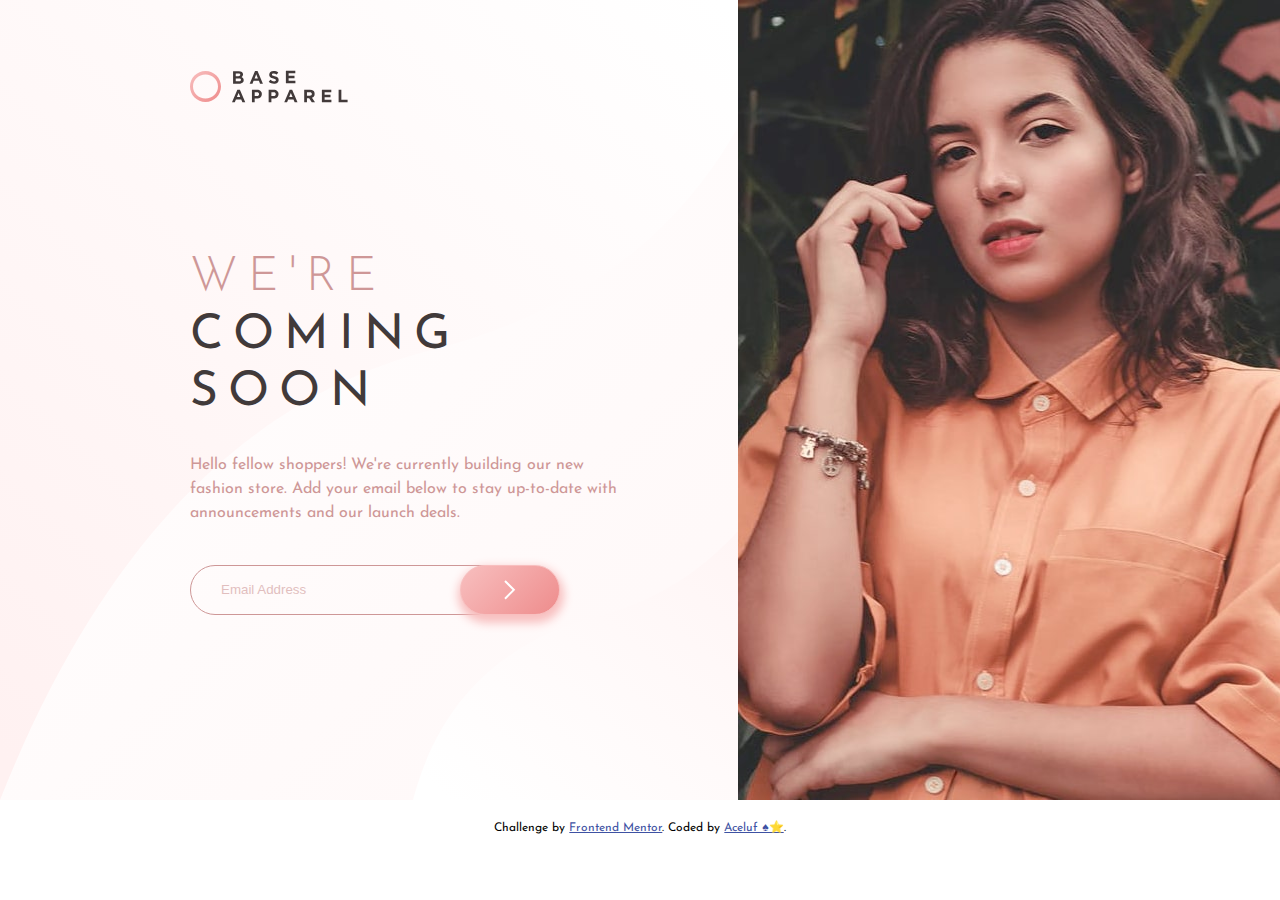
<file: index.html>
<!DOCTYPE html>
<html lang="en">
<head>
  <meta charset="UTF-8">
  <meta name="viewport" content="width=device-width, initial-scale=1.0"> <!-- displays site properly based on user's device -->

  <link rel="icon" type="image/png" sizes="32x32" href="./images/favicon-32x32.png">
  <link rel="preconnect" href="https://fonts.gstatic.com">
  <link href="https://fonts.googleapis.com/css2?family=Josefin+Sans:wght@300;400;600&display=swap" rel="stylesheet">
  <!--CSS File-->
  <link rel="stylesheet" href="style.css">
  
  <title>Frontend Mentor | Base Apparel coming soon page</title>

  <!-- Feel free to remove these styles or customise in your own stylesheet 👍 -->
  <style>
    .attribution { font-size: 12px; text-align: center; margin-top: 20px; }
    .attribution a { color: hsl(228, 45%, 44%); }
  </style>
</head>
<body>
  <div class="container">
    <div class="box">
      <div class="logo-container"><img src="images/logo.svg" alt="Base Apparel logo"></div>
      <div class="hero"></div>
      <div class="text-box">
        <h1 class="title"><span>We're</span> coming soon</h1>
        <p class="description">Hello fellow shoppers! We're currently building our new fashion store. 
        Add your email below to stay up-to-date with announcements and our launch deals.</p>
        <form action="#">
          <div class="wrapper">
            <input type="email" class="form-control" placeholder="Email Address">
            <i class="icon hidden"></i>
            <button type="submit" class="btn"></button>
          </div>
          <p class="validation-text hidden">Please provide a valid email</p>
        </form> 
        
      </div>
    </div>
    <footer>
        <p class="attribution">
          Challenge by <a href="https://www.frontendmentor.io?ref=challenge" target="_blank">Frontend Mentor</a>. 
          Coded by <a href="#">Aceluf ♠⭐</a>.
        </p>
    </footer>
  </div>
  <script src="js/app.js"></script>
</body>
</html>
</file>
<file: style.css>
/*! minireset.css v0.0.6 | MIT License | github.com/jgthms/minireset.css */
html, body, p, ol, ul, li, dl, dt, dd, blockquote, figure, fieldset, legend, textarea, pre, iframe, hr, h1, h2, h3, h4, h5, h6 {
  margin: 0;
  padding: 0;
}

h1, h2, h3, h4, h5, h6 {
  font-size: 100%;
  font-weight: normal;
}

ul {
  list-style: none;
}

button, input, select, textarea {
  margin: 0;
}

html {
  box-sizing: border-box;
}

*, *::before, *::after {
  box-sizing: inherit;
}

img, video {
  height: auto;
  max-width: 100%;
}

iframe {
  border: 0;
}

table {
  border-collapse: collapse;
  border-spacing: 0;
}

td, th {
  padding: 0;
}

td:not([align]), th:not([align]) {
  text-align: left;
}

html, body {
  font-family: "Josefin Sans", sans-serif;
  font-size: 16px;
  box-sizing: border-box;
}

body {
  height: 100%;
}

.container {
  max-width: 23.4375rem;
  margin-left: auto;
  margin-right: auto;
  background-image: linear-gradient(135deg, white, #fff5f5);
  background-repeat: no-repeat;
  padding-top: 1.875rem;
}
.container .box {
  position: relative;
}
.container .logo-container {
  width: 6.25rem;
  margin-bottom: 1.875rem;
  margin-left: 1.25rem;
}
.container .logo-container img {
  width: auto;
}
.container .hero {
  background-image: url("images/hero-mobile.jpg");
  height: 15.625rem;
  width: 100%;
  margin-bottom: 3.75rem;
}
.container .title {
  font-size: 3rem;
  text-align: center;
  text-transform: uppercase;
  letter-spacing: 0.625rem;
  color: #413a3a;
  margin-bottom: 1.875rem;
}
.container .title span {
  color: #ce9797;
  font-weight: 300;
}
.container .description {
  text-align: center;
  color: #ce9797;
  margin-left: 1.25rem;
  margin-right: 1.25rem;
  margin-bottom: 1.875rem;
  font-size: 0.9375rem;
  line-height: 1.5;
}
.container .wrapper {
  position: relative;
}
.container .form-control {
  border-radius: 1.875rem;
  border: 1px solid #ce9797;
  width: 19.375rem;
  height: 3.125rem;
  padding-left: 1.875rem;
  margin-left: 2.1875rem;
  margin-bottom: 5rem;
  color: #ce9797;
  background-color: transparent;
  position: relative;
}
.container .form-control::placeholder {
  color: #ce9797;
  opacity: 0.6;
}
.container .form-control:focus {
  border-radius: 1.875rem;
  border: 2px solid #f96262;
  outline: 0;
}
.container .icon {
  content: "";
  background-image: url("images/icon-error.svg");
  width: 1.5rem;
  height: 1.5rem;
  display: inline-block;
  position: absolute;
  right: 30%;
  margin-top: 0.75rem;
}
.container .btn {
  height: 3.125rem;
  width: 4.375rem;
  position: absolute;
  border-radius: 3.125rem;
  border: 1px solid #f8bfbf;
  right: 8%;
  background-image: url("images/icon-arrow.svg"), linear-gradient(135deg, #f8bfbf, #ee8c8c);
  background-repeat: no-repeat;
  background-position: center;
  box-shadow: 1px 5px 10px 3px #f8bfbf;
}
.container .btn:hover {
  background-image: url("images/icon-arrow.svg");
  background-color: #f8bfbf;
  border: 1px solid #f8bfbf;
  transform: scale(1.1);
  box-shadow: 1px 5px 10px 3px #ce9797;
}
.container .btn:focus {
  outline: 0;
}
.container .validation-text {
  font-size: 0.6875rem;
  color: #ee8c8c;
  position: absolute;
  bottom: 8%;
  left: 17.5%;
}
.container .hidden {
  display: none;
}

@media only screen and (min-width: 1000px) {
  .container {
    padding-top: 0;
    max-width: 100%;
    margin-left: 0;
    margin-right: 0;
    height: 50rem;
    background-image: url("images/bg-pattern-desktop.svg"), linear-gradient(135deg, white, #fff5f5);
  }
  .container .box {
    display: grid;
    grid-template-rows: 12.5rem 37.5rem;
    grid-template-columns: 57.64% 42.36%;
    grid-template-areas: "logo advert" "body advert";
  }
  .container .box .logo-container {
    width: 15.625rem;
    margin-top: 4.375rem;
    margin-left: 13.125rem;
    grid-area: logo;
  }
  .container .box .hero {
    background-image: url("images/hero-desktop.jpg");
    background-repeat: no-repeat;
    grid-area: advert;
    height: 100%;
  }
  .container .box .text-box {
    grid-area: body;
  }
  .container .box .text-box .title {
    text-align: start;
    margin-left: 13.125rem;
    margin-top: 3.125rem;
    margin-right: 30%;
    line-height: 1.2;
  }
  .container .box .text-box .description {
    text-align: start;
    margin-left: 13.125rem;
    margin-right: 23%;
    font-size: 16px;
    margin-bottom: 2.5rem;
  }
  .container .box .text-box .wrapper {
    height: 50px;
    width: 33.125rem;
  }
  .container .box .text-box .form-control {
    width: 26.875rem;
    margin-left: 13.125rem;
  }
  .container .box .text-box .icon {
    right: 6.875rem;
  }
  .container .box .text-box .btn {
    width: 6.25rem;
    right: 0;
  }
  .container .box .text-box .validation-text {
    bottom: 21%;
    left: 16.7%;
    font-size: 0.75rem;
  }
}
@media (min-width: 1000px) and (max-width: 1420px) {
  .container {
    padding-top: 0;
  }
}
@media (min-width: 1314px) {
  .container {
    padding-top: 0;
  }
  .container .box .text-box .description {
    margin-right: 7.5rem;
  }
  .container .box .text-box .wrapper {
    width: 41.25rem;
  }
  .container .box .text-box .validation-text {
    left: 15rem;
  }
}
@media (min-width: 1146px) and (max-width: 1313px) {
  .container {
    padding-top: 0;
  }
  .container .box .logo-container {
    margin-left: 11.875rem;
  }
  .container .box .text-box .title {
    margin-left: 11.875rem;
  }
  .container .box .text-box .description {
    margin-right: 6.25rem;
    margin-left: 11.875rem;
  }
  .container .box .text-box .wrapper {
    width: 35rem;
  }
  .container .box .text-box .form-control {
    width: 22.5rem;
    margin-left: 11.875rem;
  }
  .container .box .text-box .validation-text {
    left: 13.75rem;
  }
}
@media (min-width: 1000px) and (max-width: 1145px) {
  .container {
    padding-top: 0;
  }
  .container .box .logo-container {
    margin-left: 9.375rem;
  }
  .container .box .text-box .title {
    margin-left: 9.375rem;
  }
  .container .box .text-box .description {
    margin-right: 3.125rem;
    margin-left: 9.375rem;
  }
  .container .box .text-box .form-control {
    width: 22.5rem;
    margin-left: 9.375rem;
  }
  .container .box .text-box .validation-text {
    left: 11.25rem;
    bottom: 10rem;
  }
}
@media (min-width: 376px) and (max-width: 999px) {
  body {
    background-color: #ee8c8c;
  }
}

/*# sourceMappingURL=style.css.map */
</file>
